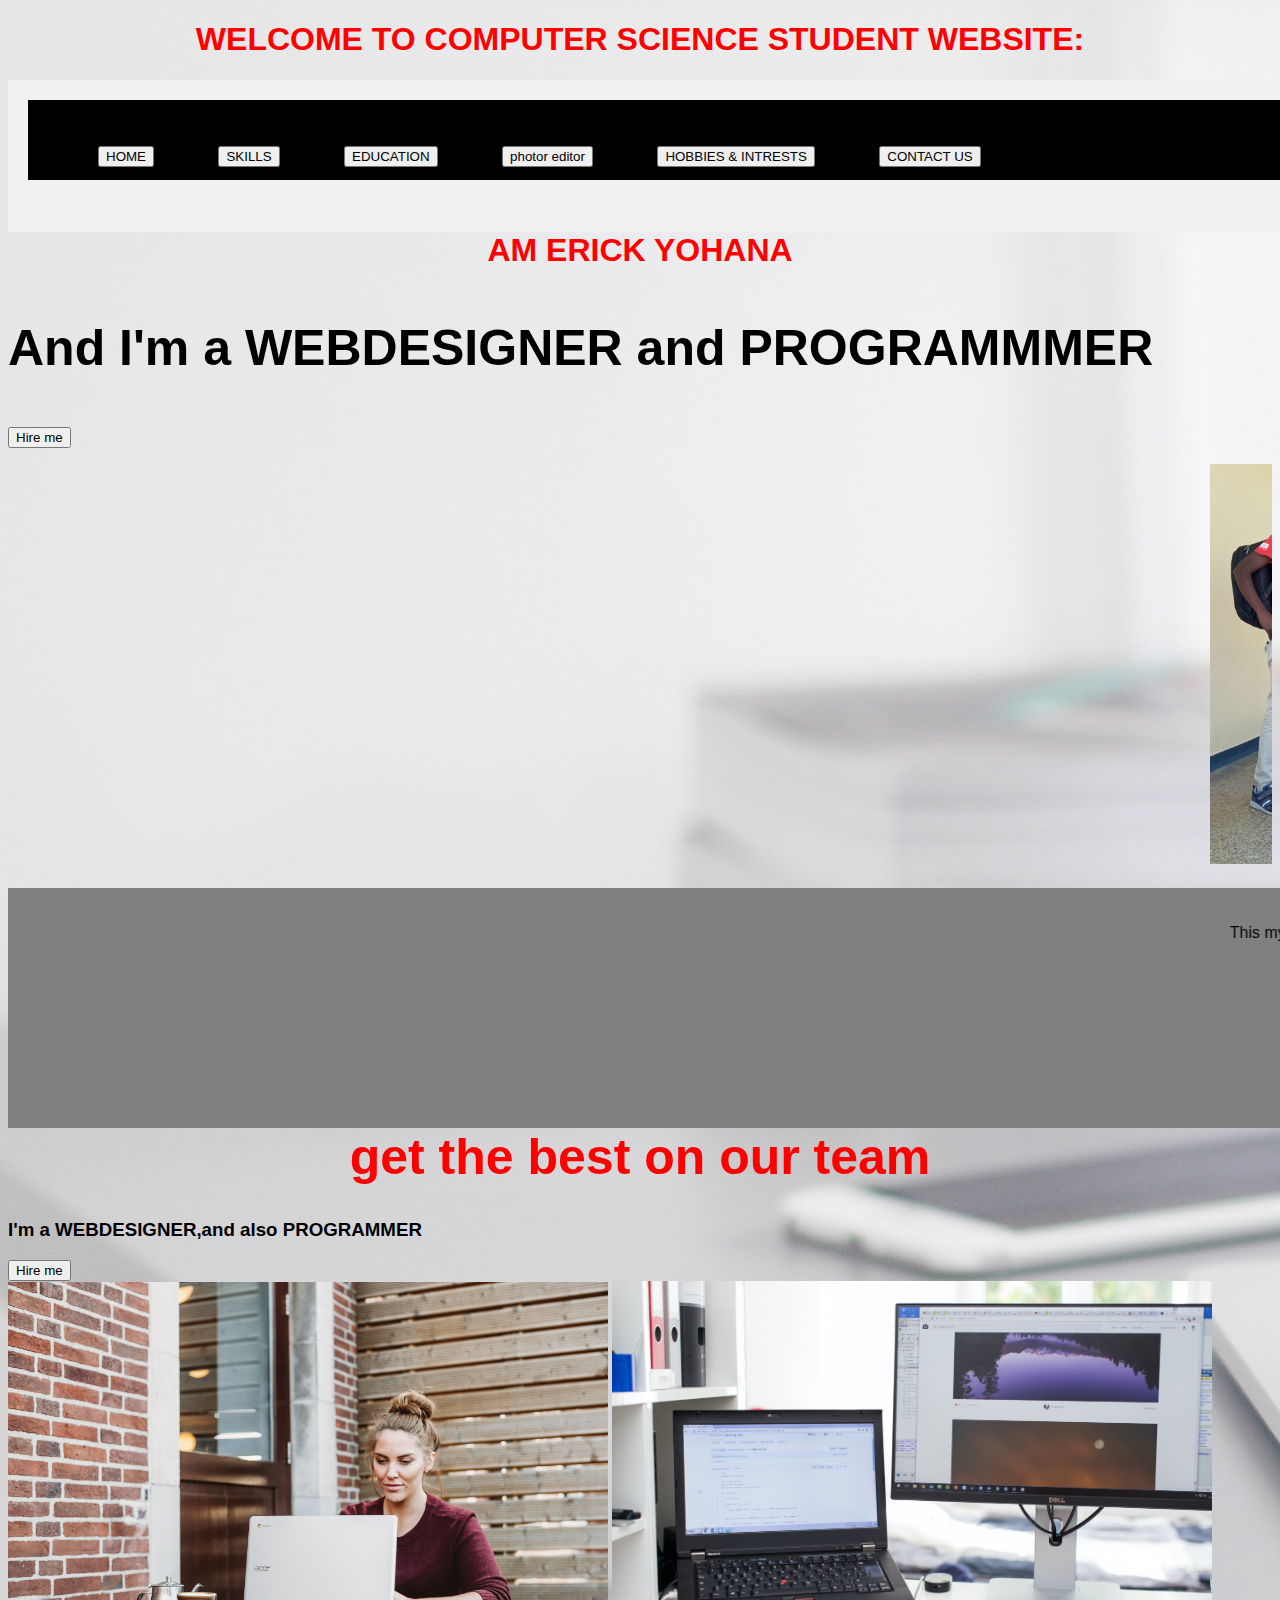
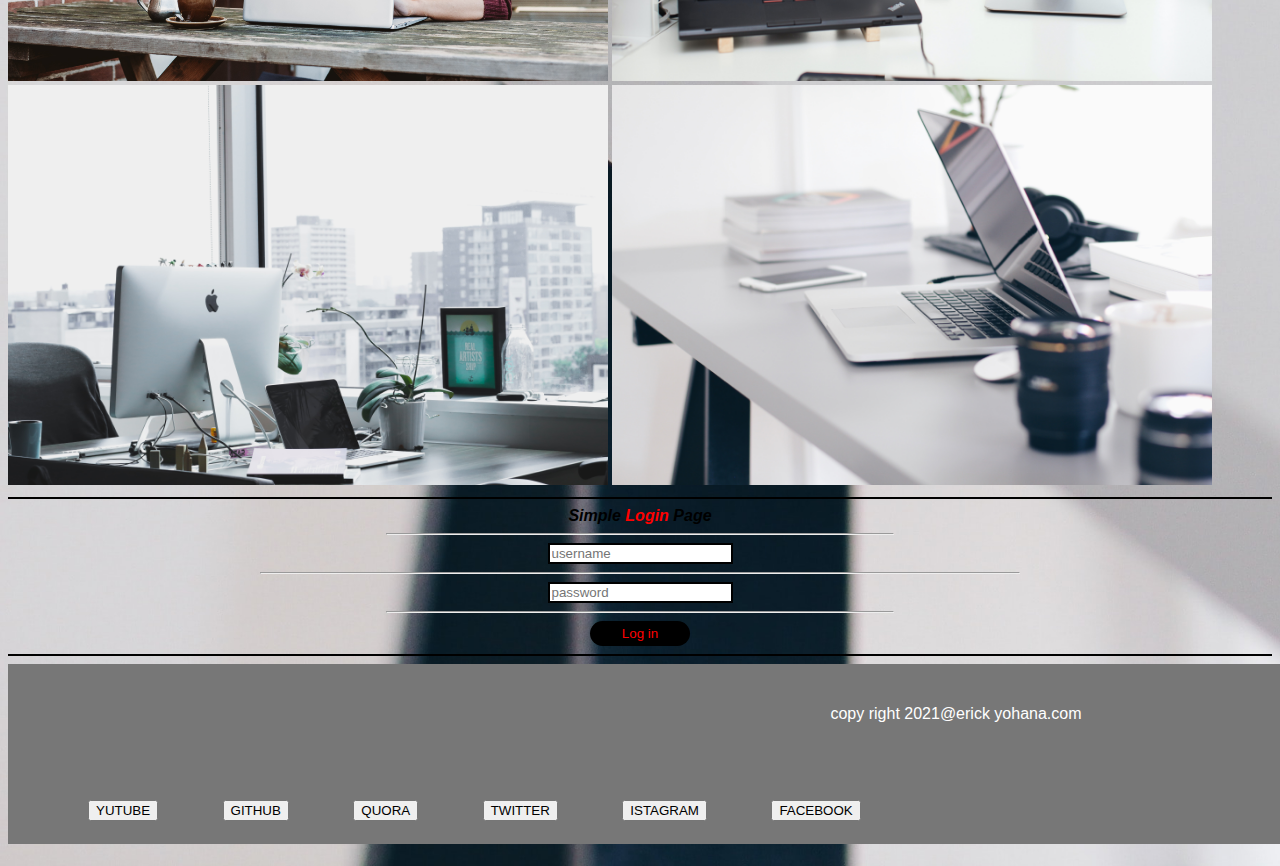
<file: index.html>
<!DOCTYPE html>
<html>
<head>
<link rel="stylesheet" type="text/css" href="h.css">
</head>
<body>
	<meta name="viewport"contet="width=device-width/initial=1">
<p>
	<h1>
		WELCOME TO COMPUTER SCIENCE STUDENT WEBSITE:
	</h1>
	<p>
		<div id="main">
			 <nav>
			 	
		<ul>
		
      <li><a href="h.html"><button>HOME</button></a></li>
      <li><a href="skills.html"><button>SKILLS</button></a></li>
      <li><a href="education.html"><button>EDUCATION</button></a></li>
      <li><a href="editor.html"><button>photor editor</button></a></li>
      <li><a href="#"><button>HOBBIES & INTRESTS</button></a></li>
      <li><a href="#"><button>CONTACT US</button></a></li> 
       
    </ul>
     </nav>
</div>
	</p>
	<p>
	<div class="hero-image">
  <div class="hero-text">
   <h1>AM ERICK YOHANA</h1>
    <h3 style="font-size: 50PX">And I'm a WEBDESIGNER and PROGRAMMMER</h3>
    <button>Hire me</button>
  </div>
</div>
</p>
	<CENTER>	<marquee><img src="19.jpg"width="400"heigth="200"><div class="hero-image">
  	</marquee></CENTER>
	<p>
		<div class="p1">
	<marquee><p>This my computer science student currently studying at THE EAST AFRICAN UNIVERSITY i have both frond end development and back end development skills .this computer science website willl illlusrate my skillls on back end development and frond end development skills.you can find the work i have done using my skills of computer science student portfolio website  as welll as work experience of developing website and my education and some hoopies and my intrest i have.the language i use on frond end development are HTML,javascript,jQUERY and CSS.the language i use with back end are PHP,JAVA and C#.some module i have study to aqure this skills are; advance cliend side web development,server side web development group project in my thirth year of study.to see some example of my computer science skills click here.</p></marquee>
	</div>
	
	
	<div class="hero1-image">
  <div class="hero1-text">
    <h1 style="font-size:50px">get the best on our team</h1>
    <h3> I'm a WEBDESIGNER,and also PROGRAMMER</h3>
    <button>Hire me</button>
  </div> </
</div>
	<img src="2.jpg"heigth="500"width="600">
	<img src="3.jpg"heigth="500"width="600">
	<img src="1.jpg"heigth="500"width="600">


	<img src="4.jpg"heigth="500"width="600">

	</div>
	<html>
<head>
<title>login</title>
<style>
input[type="submit"]
{color:red;
background-color:black;
border:none;
border-radius:25px;
width:100px;
height:25px;}
input[type="text"]
{border:2px solid black;}
input[type="password"]
{border:2px solid black;}
</style>
</head>
<body bgcolor="grey">
<div align="center"><hr color="black"/>
<b><i>Simple <span style="color:red">Login</span> Page</i></b><br/><hr width="40%"/>
<form method="POST">
<input type="text" name="name" placeholder="username" autocomplete="off" required/><br/><hr width="60%"/>
<input type="password" name="pass" placeholder="password" required/><br/><hr width="40%"/>
<input type="submit" name="sub" value="Log in"/><hr color="black"/>
</form>
</div>
</body>
</html>
	<nav>
	<footer>copy right 2021@erick yohana.com<br>follow us on
	<ul>
		
      <li><a href="h.html">  <button>YUTUBE</button></a></li>
      <li><a href="skills.html">  <button>GITHUB</button></a></li>
      <li><a href="education.html">  <button>QUORA</button></a></li>
      <li><a href="ERICKYOHANA.COM">  <button>TWITTER</button></a></li>
      <li><a href="WWW.ERICK.com">  <button>ISTAGRAM</button></a></li>
      <li><a href="WWW.FACEBOOK.COM">  <button>FACEBOOK</button></a></li> 
     
    </ul> 
	 </footer>
	 </nav>
	
 
</div>
</p>
</p>
</body>
</html>
</file>
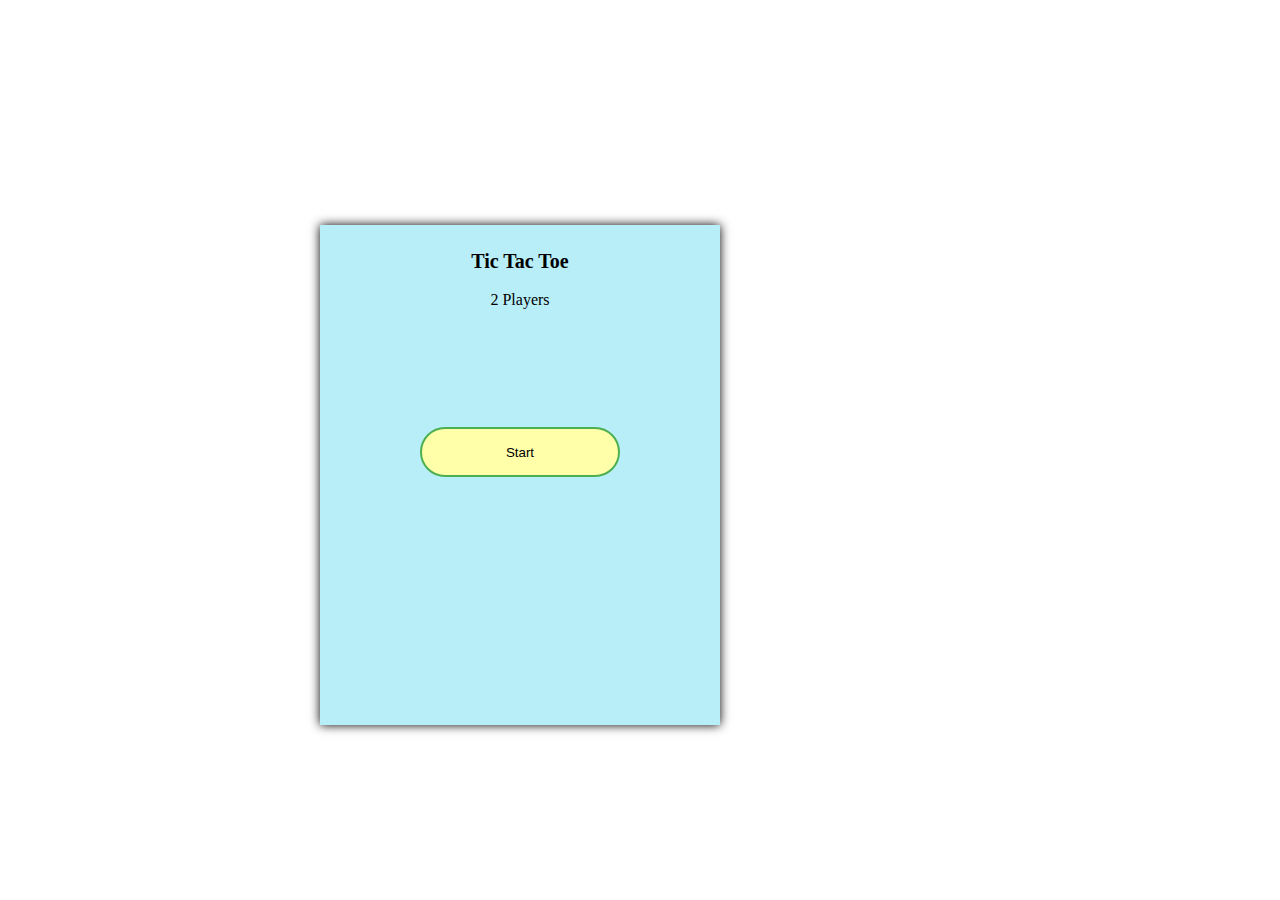
<file: edit.html>
<html>
<head>
<title>Tic Tac Toe</title>
<style>
input[type="button"]
{height:100px;
width:100px;
margin:5px 5px 5px 5px;
background-color:#FFFFAA;
color: black; 
border: 2px solid #4CAF50;
transition-duration: 0.5s;
cursor: pointer;
border-radius:5px;
font-size: 50px;}
input[type="button"]:hover {background-color: #4CAF50;
color: white;
border: 2px solid #000000;}
#play {display:none;
height:500px;
width:400px;
position:absolute;
top:25%;
left:25%;
text-align:center;
box-shadow:0px 0px 10px #000000;
background-color:#B8EEF8;}
#start {position:absolute;
height:500px;
width:400px;
top:25%;
left:25%;
text-align:center;
box-shadow:0px 0px 10px #000000;
background-color:#B8EEF8;}
#go0 {height:50px;
width:200px;
margin:100px 10px 10px 10px;
background-color:#FFFFAA;
color: black; 
border: 2px solid #4CAF50;
transition-duration: 0.5s;
cursor: pointer;
border-radius:25px;}
#go0:hover {background-color: #4CAF50;
color: white;
border: 2px solid #000000;}
#back0 {height:50px;
width:200px;
margin:20px 10px 40px 10px;
background-color:#FFFFAA;
color: black; 
border: 2px solid #4CAF50;
transition-duration: 0.5s;
cursor: pointer;
border-radius:25px;}
#back0:hover {background-color: #4CAF50;
color: white;
border: 2px solid #000000;}
#p1 {margin:25px 10px 0px 10px;
font-size: 20px;}
#p2 {margin:0px 10px 0px 10px;}
</style>
<script>
var turn=0;
function done(x){if(turn==0){document.getElementById(x).disabled=true;
turn=1;
document.getElementById(x).value="X";}
else if(turn==1){document.getElementById(x).disabled=true;
turn=0;
document.getElementById(x).value="O";}}
function go(){document.getElementById("play").style.display = "block";
document.getElementById("start").style.display = "none";}
function back(){document.getElementById("start").style.display = "block";
document.getElementById("play").style.display = "none";}
</script>
</head>
<body>
<div id="start">
<p id="p1"><b>Tic Tac Toe</b></p><br/>
<p id="p2">2 Players</p><br/>
<button onclick="go()" id="go0">Start</button>
</div>
<div id="play">
<button onclick="back()" id="back0">Back</button>
<table align="center">
<tr>
<td><input type="button" value="" onclick="done('b1')" id="b1"/></td>
<td><input type="button" value="" onclick="done('b2')" id="b2"/></td>
<td><input type="button" value="" onclick="done('b3')" id="b3"/></td>
</tr>
<tr>
<td><input type="button" value="" onclick="done('b4')" id="b4"/></td>
<td><input type="button" value="" onclick="done('b5')" id="b5"/></td>
<td><input type="button" value="" onclick="done('b6')" id="b6"/></td>
</tr>
<tr>
<td><input type="button" value="" onclick="done('b7')" id="b7"/></td>
<td><input type="button" value="" onclick="done('b8')" id="b8"/></td>
<td><input type="button" value="" onclick="done('b9')" id="b9"/></td>
</tr>
</table>
</div>
</body>
</html>
</file>
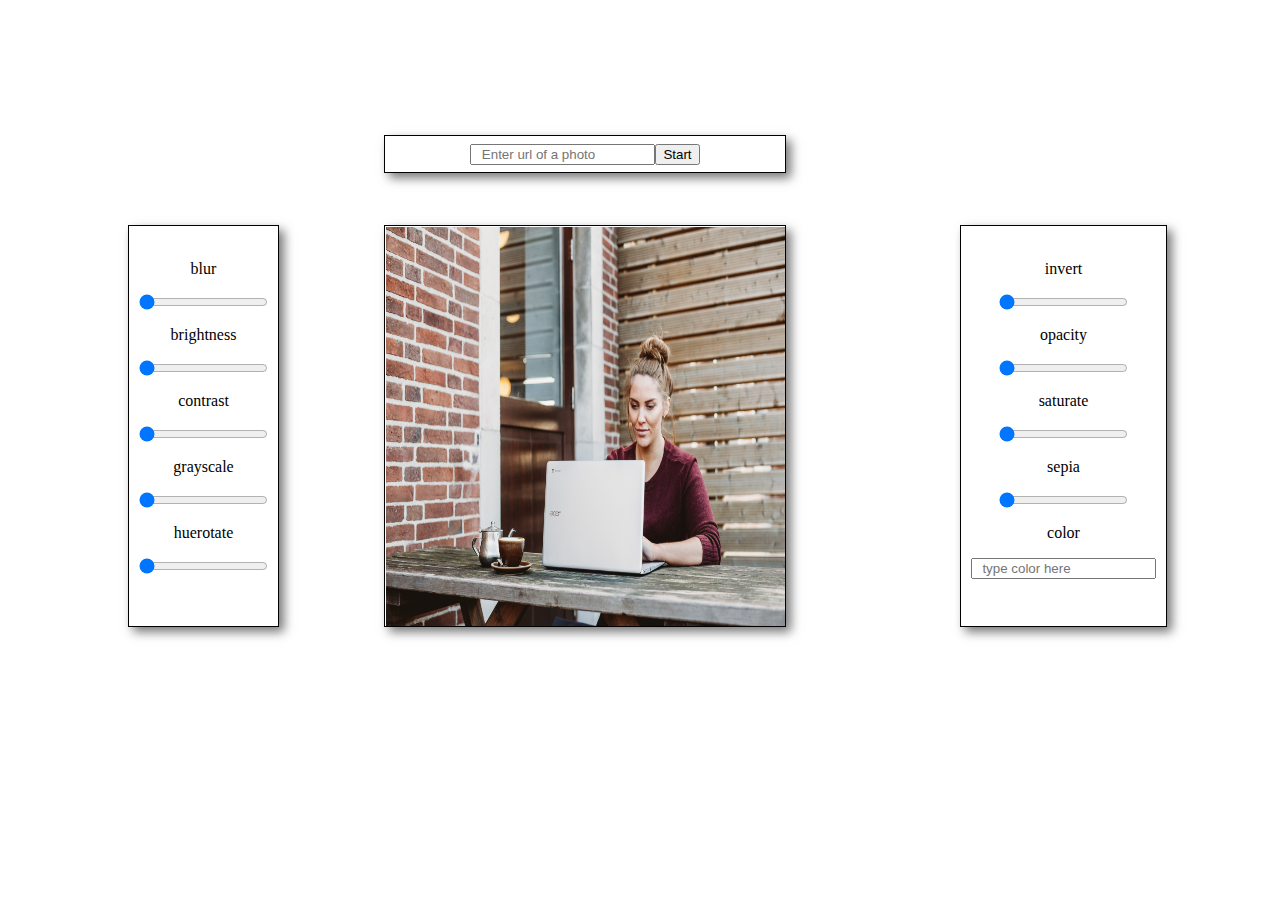
<file: editor.html>
<html>
<head>
<title>Photo Editor</title>
<style>
#d1{
position:absolute;
top:15%;
left:30%;
text-align:center;
display: flex;
justify-content: center;
align-items: center;
border:1px solid #000000;
box-shadow:5px 5px 10px #777777;
width:400;}
#d2{
position:absolute;
top:25%;
left:30%;
width:400;
height:400;
text-align:center;
display: flex;
justify-content: center;
align-items: center;
border:1px solid #000000;
box-shadow:5px 5px 10px #777777;}
#d3{
position:absolute;
top:25%;
left:10%;
text-align:center;
border:1px solid #000000;
box-shadow:5px 5px 10px #777777;
height:400;}
#r1{
margin: 0px 10px 0px 10px;}
#r2{
margin: 0px 10px 0px 10px;}
#r3{
margin: 0px 10px 0px 10px;}
#r4{
margin: 0px 10px 0px 10px;}
#r5{
margin: 0px 10px 0px 10px;}
#r6{
margin: 0px 10px 0px 10px;}
#r7{
margin: 0px 10px 0px 10px;}
#r8{
margin: 0px 10px 0px 10px;}
#r9{
margin: 0px 10px 0px 10px;}
#r10{
margin: 0px 10px 0px 10px;}
#d4{
position:absolute;
top:25%;
left:75%;
text-align:center;
border:1px solid #000000;
box-shadow:5px 5px 10px #777777;
height:400;}
</style>
<script>
function change(){document.getElementById("i1").src=document.getElementById("t1").value;}
function r1(x){document.getElementById("i1").style.filter="blur("+(x/20)+"px)";}
function r2(x){document.getElementById("i1").style.filter="brightness("+(x)+"%)";}
function r3(x){document.getElementById("i1").style.filter="contrast("+(x*1.8)+"%)";}
function r4(x){document.getElementById("i1").style.filter="grayscale("+(x)+"%)";}
function r5(x){document.getElementById("i1").style.filter="hue-rotate("+(x*3.6)+"deg)";}
function r6(x){document.getElementById("i1").style.filter="invert("+(x)+"%)";}
function r7(x){document.getElementById("i1").style.filter="opacity("+(x)+"%)";}
function r8(x){document.getElementById("i1").style.filter="saturate("+(x/10)+")";}
function r9(x){document.getElementById("i1").style.filter="sepia("+(x)+"%)";}
function r10(x){document.getElementById("d2").style.backgroundColor=x;}
</script>
</head>
<body>
<div id="d1">
<input type="text" placeholder="  Enter url of a photo" id="t1"/><br/><br/>
<button onclick="change()">Start</button>
</div>
<div id="d2">
<img src="2.jpg" alt="Your Image" width="399px" height="399px" id="i1">
</div>
<div id="d3">
<br/>
<p>blur</p>
<input type="range" id="r1" value="0" min="0" max="100" step="10" oninput="r1(this.value)" onchange="r1(this.value)"/><br/>
<p>brightness</p>
<input type="range" id="r2" value="0" min="0" max="100" step="10" oninput="r2(this.value)" onchange="r2(this.value)"/><br/>
<p>contrast</p>
<input type="range" id="r3" value="0" min="0" max="100" step="10" oninput="r3(this.value)" onchange="r3(this.value)"/><br/>
<p>grayscale</p>
<input type="range" id="r4" value="0" min="0" max="100" step="10" oninput="r4(this.value)" onchange="r4(this.value)"/><br/>
<p>huerotate</p>
<input type="range" id="r5" value="0" min="0" max="100" step="10" oninput="r5(this.value)" onchange="r5(this.value)"/><br/>
</div>
<div id="d4">
<br/>
<p>invert</p>
<input type="range" id="r6" value="0" min="0" max="100" step="10" oninput="r6(this.value)" onchange="r6(this.value)"/><br/>
<p>opacity</p>
<input type="range" id="r7" value="0" min="0" max="100" step="10" oninput="r7(this.value)" onchange="r7(this.value)"/><br/>
<p>saturate</p>
<input type="range" id="r8" value="0" min="0" max="100" step="10" oninput="r8(this.value)" onchange="r8(this.value)"/><br/>
<p>sepia</p>
<input type="range" id="r9" value="0" min="0" max="100" step="10" oninput="r9(this.value)" onchange="r9(this.value)"/><br/>
<p>color</p>
<input type="text" id="r10" onchange="r10(this.value)" placeholder="  type color here"/><br/>
</div>
</body>
</html>
</file>
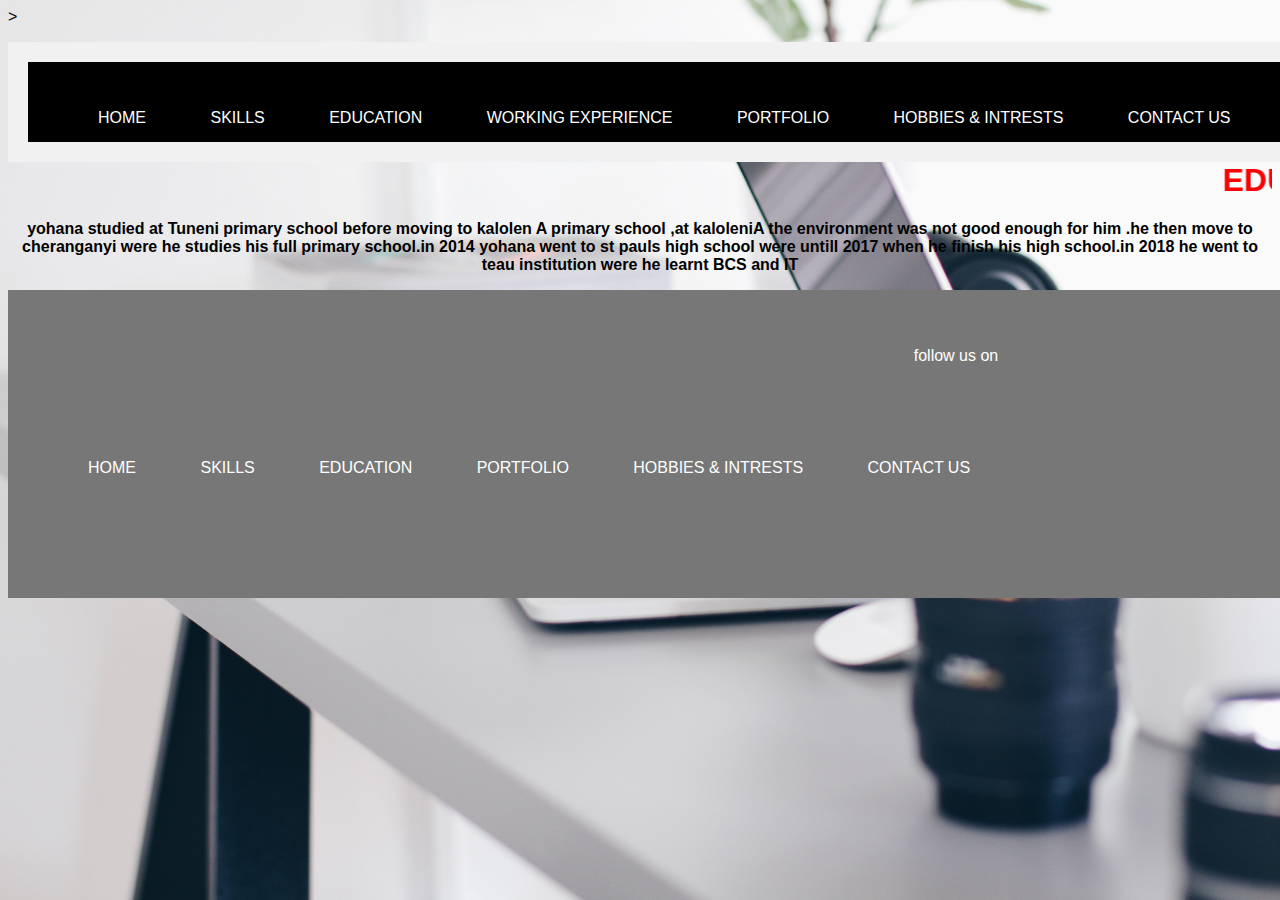
<file: education.html>
<DOCTYPE!html>
<!DOCTYPE html>
<html>
<head>
	<title>education</title>
	<link rel="stylesheet" type="text/css" href="h.css">
</head>
<body <img src="19.jpg"width="400"heigth="200">>
	<p>
		<div id="main">
			 <nav>
			 	
		<ul>
		
      <li><a href="h.html">HOME</a></li>
      <li><a href="skills.html">SKILLS</a></li>
      <li><a href="education.html">EDUCATION</a></li>
      <li><a href="#">WORKING EXPERIENCE</a></li>
      <li><a href="#">PORTFOLIO</a></li>
      <li><a href="#">HOBBIES & INTRESTS</a></li>
      <li><a href="form.html">CONTACT US</a></li> 
    </ul>
     </nav>
</div></p>
<h1><marquee>EDUCATION </marquee></h1>
<P><b><center>
	yohana studied at Tuneni primary school before moving to kalolen A primary school ,at kaloleniA the environment was not good enough for him .he then move to cheranganyi were he studies his full primary school.in 2014 yohana went to st pauls high school were untill 2017 when he finish his high school.in 2018  he went to teau institution were he learnt BCS and IT
<br>
</center>
	
  

</b>
</P>
<nav>
<footer>
	<p>
	follow us on
</p>
		<ul>
		
      <li><a href="h.html">HOME</a></li>
      <li><a href="skills.html">SKILLS</a></li>
      <li><a href="education.html">EDUCATION</a></li>
      <li><a href="#">PORTFOLIO</a></li>
      <li><a href="#">HOBBIES & INTRESTS</a></li>
      <li><a href="#">CONTACT US</a></li> 
    </ul> 
    <p>copy right 2021@erick yohana.com<br>copy right 2021@erick yohana.com<br></p>

	 </footer>
 </nav>
</body>
</html>
</file>
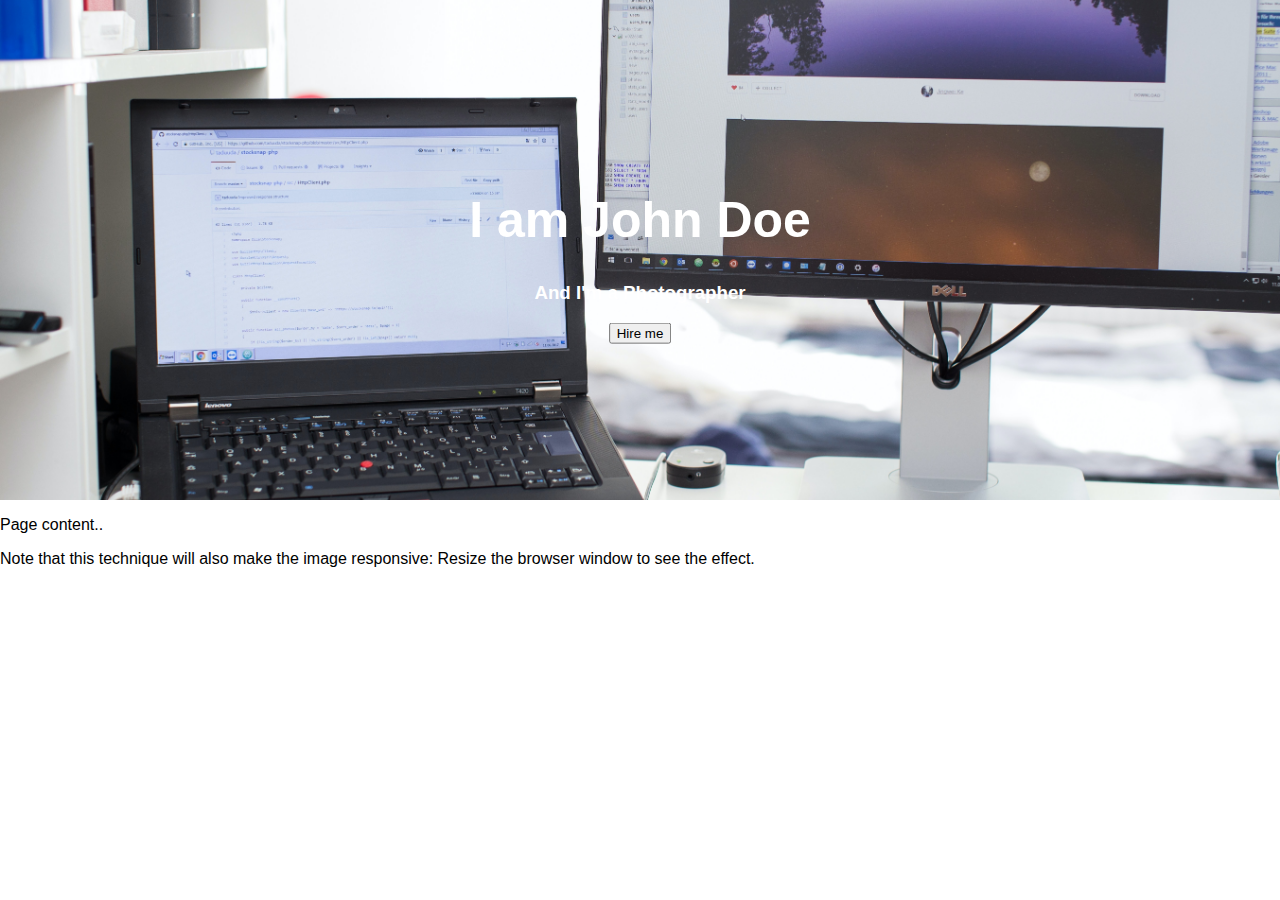
<file: ex2.html>
<!DOCTYPE html>
<html>
<head>
<meta name="viewport" content="width=device-width, initial-scale=1">
<style>
body {
  margin: 0;
  font-family: Arial, Helvetica, sans-serif;
}

.hero-image {
  background: url(3.jpg) no-repeat center; 
  background-size: cover;
  height: 500px;
  position: relative;
}

.hero-text {
  text-align: center;
  position: absolute;
  top: 50%;
  left: 50%;
  transform: translate(-50%, -50%);
  color: white;
}
</style>
</head>
<body>

<div class="hero-image">
  <div class="hero-text">
    <h1 style="font-size:50px">I am John Doe</h1>
    <h3>And I'm a Photographer</h3>
    <button>Hire me</button>
  </div>
</div>

<p>Page content..</p>
<p>Note that this technique will also make the image responsive: Resize the browser window to see the effect.</p>

</body>
</html>
</file>
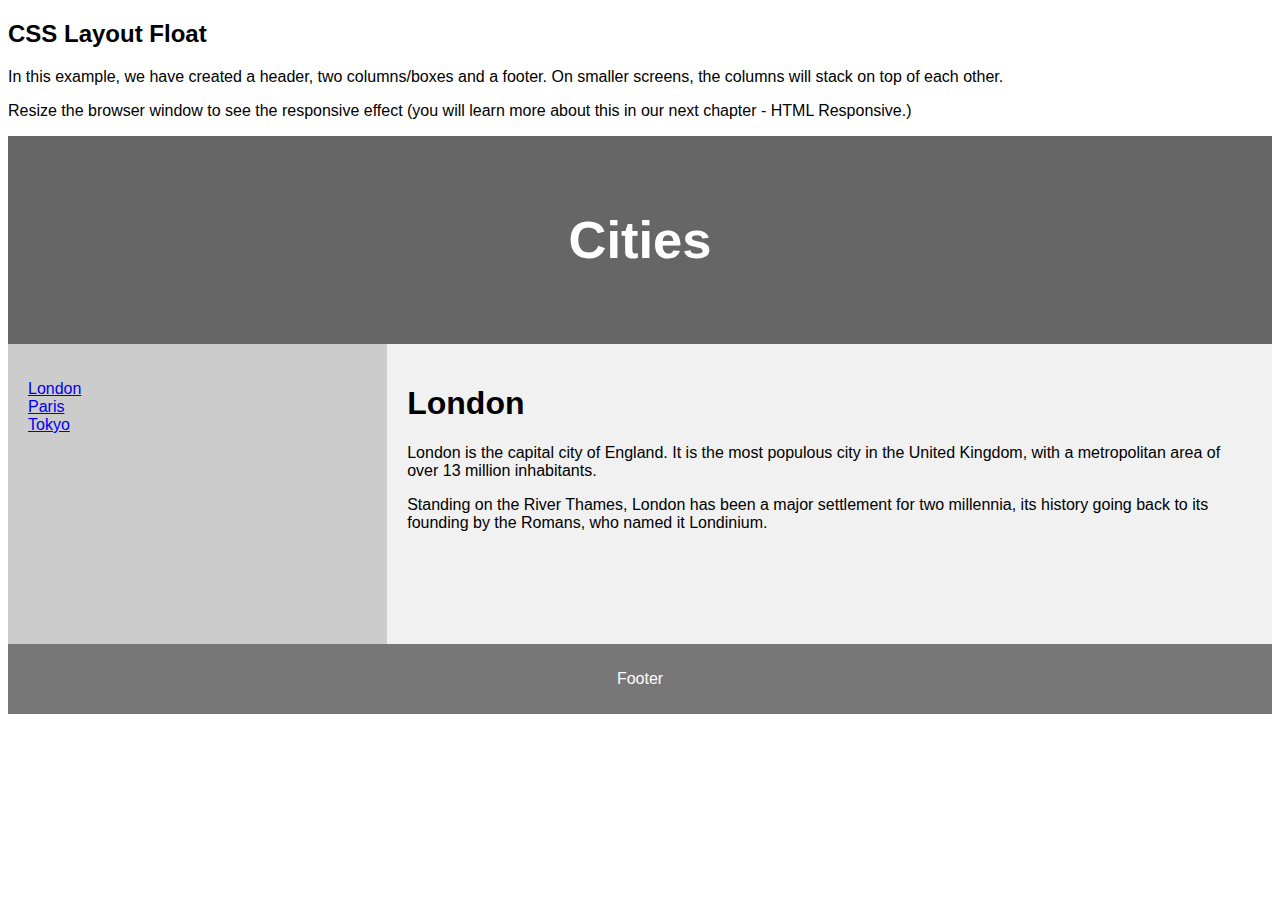
<file: exampl.html>
<!DOCTYPE html>
<html lang="en">
<head>
<title>CSS Template</title>
<meta charset="utf-8">
<meta name="viewport" content="width=device-width, initial-scale=1">
<style>
* {
  box-sizing: border-box;
}

body {
  font-family: Arial, Helvetica, sans-serif;
}

/* Style the header */
header {
  background-color: #666;
  padding: 30px;
  text-align: center;
  font-size: 35px;
  color: white;
}

/* Create two columns/boxes that floats next to each other */
nav {
  float: left;
  width: 30%;
  height: 300px; /* only for demonstration, should be removed */
  background: #ccc;
  padding: 20px;
}

/* Style the list inside the menu */
nav ul {
  list-style-type: none;
  padding: 0;
}

article {
  float: left;
  padding: 20px;
  width: 70%;
  background-color: #f1f1f1;
  height: 300px; /* only for demonstration, should be removed */
}

/* Clear floats after the columns */
section::after {
  content: "";
  display: table;
  clear: both;
}

/* Style the footer */
footer {
  background-color: #777;
  padding: 10px;
  text-align: center;
  color: white;
}

/* Responsive layout - makes the two columns/boxes stack on top of each other instead of next to each other, on small screens */
@media (max-width: 600px) {
  nav, article {
    width: 100%;
    height: auto;
  }
}
</style>
</head>
<body>

<h2>CSS Layout Float</h2>
<p>In this example, we have created a header, two columns/boxes and a footer. On smaller screens, the columns will stack on top of each other.</p>
<p>Resize the browser window to see the responsive effect (you will learn more about this in our next chapter - HTML Responsive.)</p>

<header>
  <h2>Cities</h2>
</header>

<section>
  <nav>
    <ul>
      <li><a href="#">London</a></li>
      <li><a href="#">Paris</a></li>
      <li><a href="#">Tokyo</a></li>
    </ul>
  </nav>
  
  <article>
    <h1>London</h1>
    <p>London is the capital city of England. It is the most populous city in the  United Kingdom, with a metropolitan area of over 13 million inhabitants.</p>
    <p>Standing on the River Thames, London has been a major settlement for two millennia, its history going back to its founding by the Romans, who named it Londinium.</p>
  </article>
</section>

<footer>
  <p>Footer</p>
</footer>

</body>
</html>
</file>
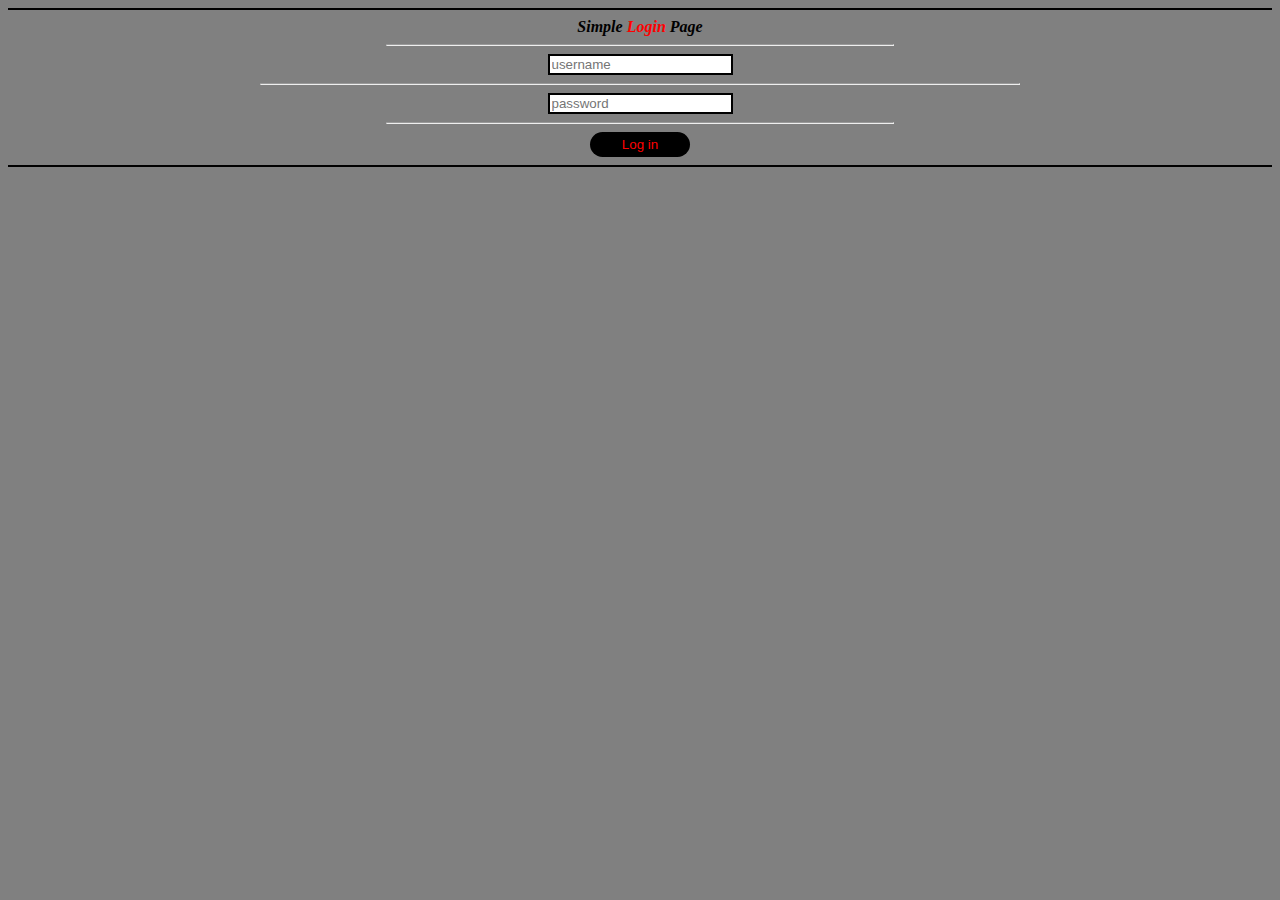
<file: fom.html>
<html>
<head>
<title>login</title>
<style>
input[type="submit"]
{color:red;
background-color:black;
border:none;
border-radius:25px;
width:100px;
height:25px;}
input[type="text"]
{border:2px solid black;}
input[type="password"]
{border:2px solid black;}
</style>
</head>
<body bgcolor="grey">
<div align="center"><hr color="black"/>
<b><i>Simple <span style="color:red">Login</span> Page</i></b><br/><hr width="40%"/>
<form method="POST">
<input type="text" name="name" placeholder="username" autocomplete="off" required/><br/><hr width="60%"/>
<input type="password" name="pass" placeholder="password" required/><br/><hr width="40%"/>
<input type="submit" name="sub" value="Log in"/><hr color="black"/>
</form>
</div>
</body>
</html>
</file>
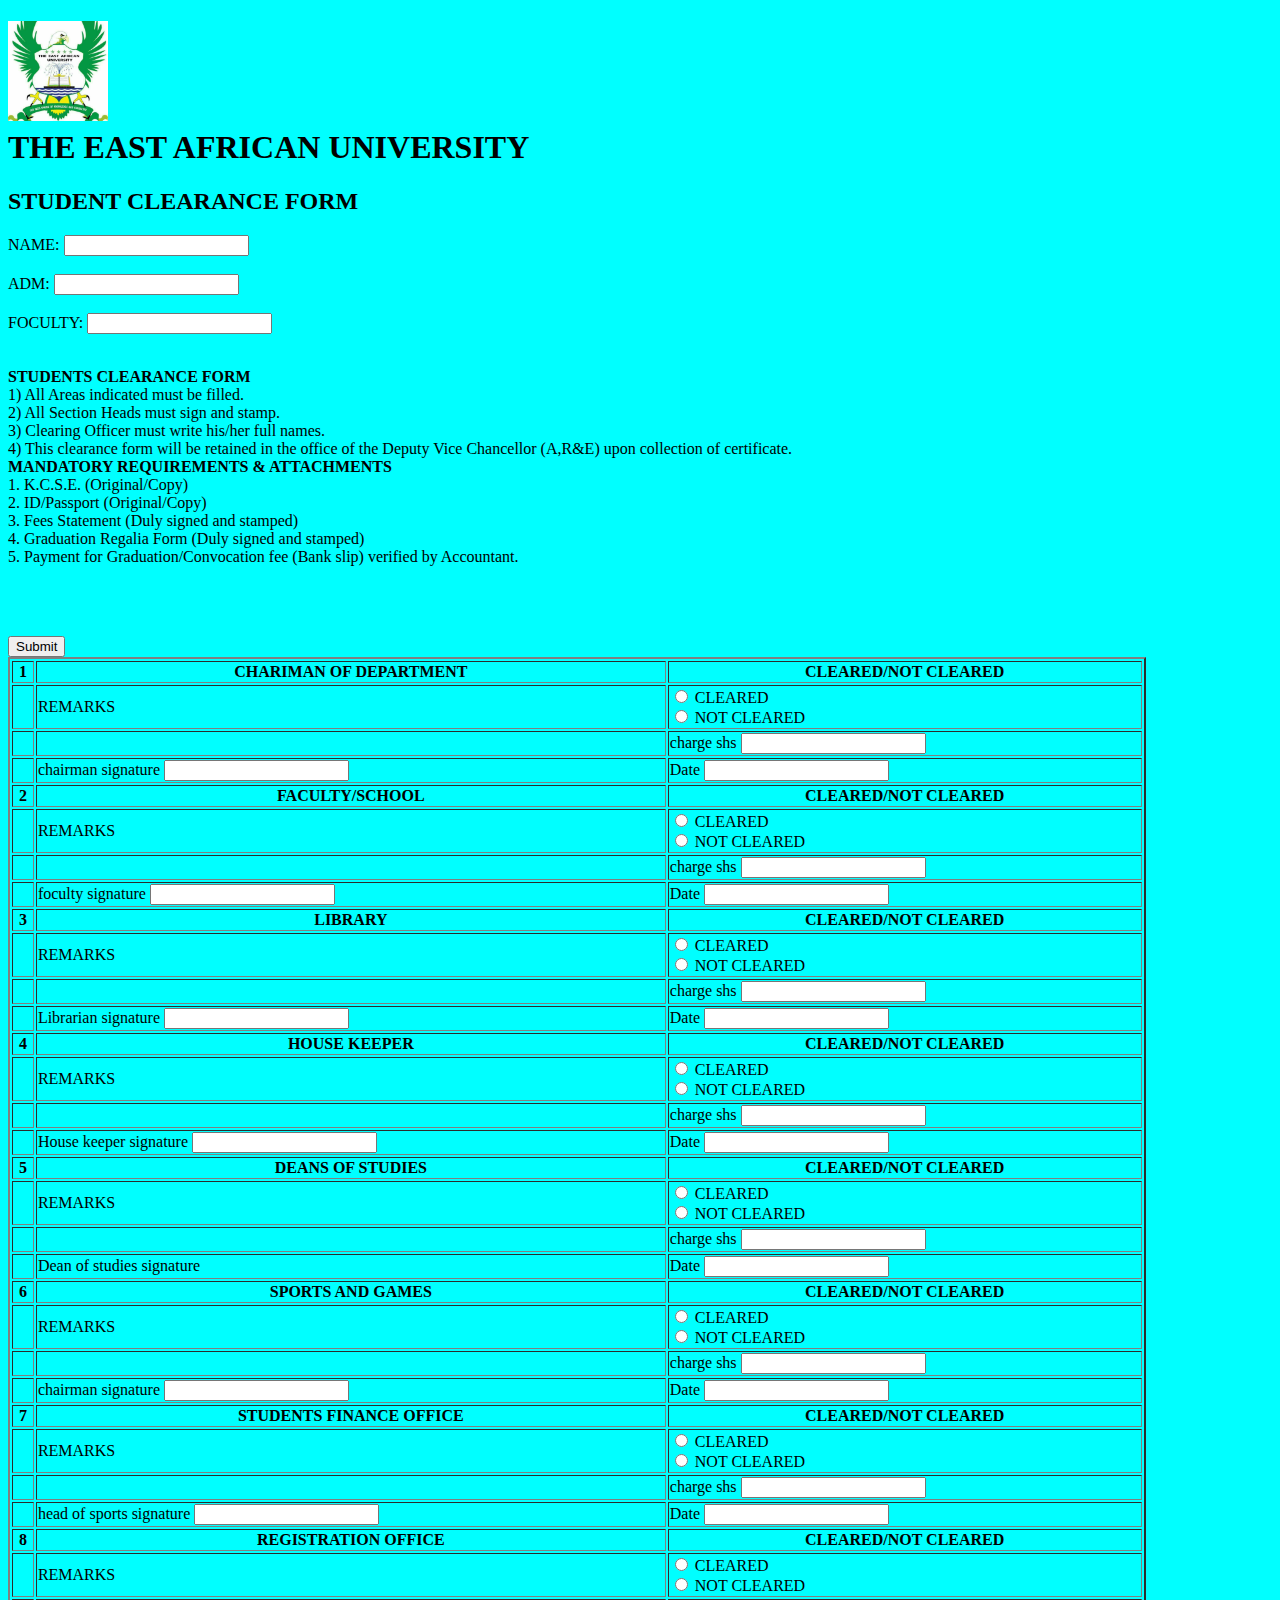
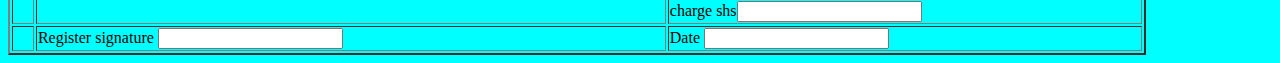
<file: form.html>
<!DOCTYPE html>
<html lang='en' dir='ltr'>
<head>
	<title>student clearing form</title>
</head>
<body bgcolor="cyan">


	<h1 style="text-decoration-color: green"><img src="teau.jpg"heigth="80"width="100"><br>THE EAST AFRICAN UNIVERSITY</h1>
	<h2>STUDENT CLEARANCE FORM</h2>
	<form action="/action_page.php" id="form1">
  <label for="name"> NAME:</label>
  <input type="text" id="name" name="name"><br><br>
  <label for="adm">ADM:</label>
<input type="text" id="adm" name="adm" form="form1"><br><br>
<label for="name"> FOCULTY:</label>
<input type="text" id="name" name="name">
<br>
<br>
<p>
	<b>STUDENTS CLEARANCE FORM<br></b>
1) All Areas indicated must be filled.<br>
2) All Section Heads must sign and stamp.<br>
3) Clearing Officer must write his/her full names.<br>
4) This clearance form will be retained in the office of the Deputy Vice Chancellor (A,R&E) upon 
collection of certificate.<br>
<b>MANDATORY REQUIREMENTS & ATTACHMENTS<br></b>
1. K.C.S.E. (Original/Copy)<br>
2. ID/Passport (Original/Copy)<br>
3. Fees Statement (Duly signed and stamped)<br>
4. Graduation Regalia Form (Duly signed and stamped)<br>
5. Payment for Graduation/Convocation fee (Bank slip) verified by Accountant.<br>
</p>
<br>
  <br><br>
  <input type="submit" value="Submit">
</form>


	<table border="2px"style="width:90%">
  <tr>
    <th>1</th>
    <th>CHARIMAN OF DEPARTMENT</th> 
    <th>CLEARED/NOT CLEARED</th>
  </tr>
  <tr>
    <td></td>
    <td>REMARKS </td>
    <td><input type="radio" id="male" name="gender" value="male">
  <label for="male">CLEARED</label><br>
  <input type="radio" id="female" name="gender" value="female">
  <label for="female">NOT CLEARED</label><br></td>
  </tr>
 
  <tr>
    <td></td>
    <td></td>
    <td>charge shs  <input type="text" id="fname" name="fname"><br></td>
  </tr>
   <tr>
    <td></td>
    <td>chairman signature  <input type="text" id="fname" name="fname"><br></td>
    <td>Date  <input type="text" id="fname" name="fname"><br></td>
  </tr>
   <tr>
    <th>2</th>
    <th>FACULTY/SCHOOL</th> 
    <th>CLEARED/NOT CLEARED</th>
  </tr>
  <tr>
    <td></td>
    <td>REMARKS </td>
    <td><input type="radio" id="male" name="gender" value="male">
  <label for="male">CLEARED</label><br>
  <input type="radio" id="female" name="gender" value="female">
  <label for="female">NOT CLEARED</label><br></td>
  </tr>
 
  <tr>
    <td></td>
    <td></td>
    <td>charge shs  <input type="text" id="fname" name="fname"><br></td>
  </tr>
   <tr>
    <td></td>
    <td>foculty signature  <input type="text" id="fname" name="fname"><br></td>
    <td>Date  <input type="text" id="fname" name="fname"><br></td>
  </tr> <tr>
    <th>3</th>
    <th>LIBRARY</th> 
    <th>CLEARED/NOT CLEARED</th>
  </tr>
  <tr>
    <td></td>
    <td>REMARKS </td>
    <td><input type="radio" id="male" name="gender" value="male">
  <label for="male">CLEARED</label><br>
  <input type="radio" id="female" name="gender" value="female">
  <label for="female">NOT CLEARED</label><br></td>
  </tr>
 
  <tr>
    <td></td>
    <td></td>
    <td>charge shs  <input type="text" id="fname" name="fname"><br></td>
  </tr>
   <tr>
    <td></td>
    <td>Librarian signature <input type="text" id="fname" name="fname"><br></td>
    <td>Date  <input type="text" id="fname" name="fname"><br></td>
  </tr> <tr>
    <th>4</th>
    <th>HOUSE KEEPER</th> 
    <th>CLEARED/NOT CLEARED</th>
  </tr>
  <tr>
    <td></td>
    <td>REMARKS </td>
    <td><input type="radio" id="male" name="gender" value="male">
  <label for="male">CLEARED</label><br>
  <input type="radio" id="female" name="gender" value="female">
  <label for="female">NOT CLEARED</label><br></td>
  </tr>
 
  <tr>
    <td></td>
    <td></td>
    <td>charge shs <input type="text" id="fname" name="fname"></td>
  </tr>
   <tr>
    <td></td>
    <td>House keeper signature  <input type="text" id="fname" name="fname"><br></td>
    <td>Date  <input type="text" id="fname" name="fname"><br></td>
  </tr> <tr>
    <th>5</th>
    <th>DEANS OF STUDIES</th> 
    <th>CLEARED/NOT CLEARED</th>
  </tr>
  <tr>
    <td></td>
    <td>REMARKS </td>
    <td><input type="radio" id="male" name="gender" value="male">
  <label for="male">CLEARED</label><br>
  <input type="radio" id="female" name="gender" value="female">
  <label for="female">NOT CLEARED</label><br></td>
  </tr>
 
  <tr>
    <td></td>
    <td></td>
    <td>charge shs <input type="text" id="fname" name="fname"><br></td>
  </tr>
   <tr>
    <td></td>
    <td>Dean of studies signature</td>
    <td>Date  <input type="text" id="fname" name="fname"><br></td>
  </tr>
   <tr>
    <th>6</th>
    <th>SPORTS AND GAMES</th> 
    <th>CLEARED/NOT CLEARED</th>
  </tr>
  <tr>
    <td></td>
    <td>REMARKS </td>
    <td><input type="radio" id="male" name="gender" value="male">
  <label for="male">CLEARED</label><br>
  <input type="radio" id="female" name="gender" value="female">
  <label for="female">NOT CLEARED</label><br></td>
  </tr>
 
  <tr>
    <td></td>
    <td></td>
    <td>charge shs <input type="text" id="fname" name="fname"></td>
  </tr>
   <tr>
    <td></td>
    <td>chairman signature <input type="text" id="fname" name="fname"></td>
    <td>Date <input type="text" id="fname" name="fname"></td>
  </tr>
   <tr>
    <th>7</th>
    <th>STUDENTS FINANCE OFFICE</th> 
    <th>CLEARED/NOT CLEARED</th>
  </tr>
  <tr>
    <td></td>
    <td>REMARKS</td>
    <td><input type="radio" id="male" name="gender" value="male">
  <label for="male">CLEARED</label><br>
  <input type="radio" id="female" name="gender" value="female">
  <label for="female">NOT CLEARED</label><br></td>
  </tr>
 
  <tr>
    <td></td>
    <td></td>
    <td>charge shs <input type="text" id="fname" name="fname"></td>
  </tr>
   <tr>
    <td></td>
    <td>head of sports signature <input type="text" id="fname" name="fname"></td>
    <td>Date <input type="text" id="fname" name="fname"></td>
  </tr>
   <tr>
    <th>8</th>
    <th>REGISTRATION OFFICE</th> 
    <th>CLEARED/NOT CLEARED</th>
    
  </tr>
  <tr>
    <td></td>
    <td>REMARKS</td>
    <td><input type="radio" id="male" name="gender" value="male">
  <label for="male">CLEARED</label><br>
  <input type="radio" id="female" name="gender" value="female">
  <label for="female">NOT CLEARED</label><br>
  </td>
  </tr>
 
  <tr>
    <td></td>
    <td></td>
    <td>charge shs<input type="text" id="fname" name="fname"></td>
  </tr>
   <tr>
    <td></td>
    <td>Register signature <input type="text" id="fname" name="fname"></td>
    <td>Date <input type="text" id="fname" name="fname"></td>
  </tr>
</table>

</body>
</file>
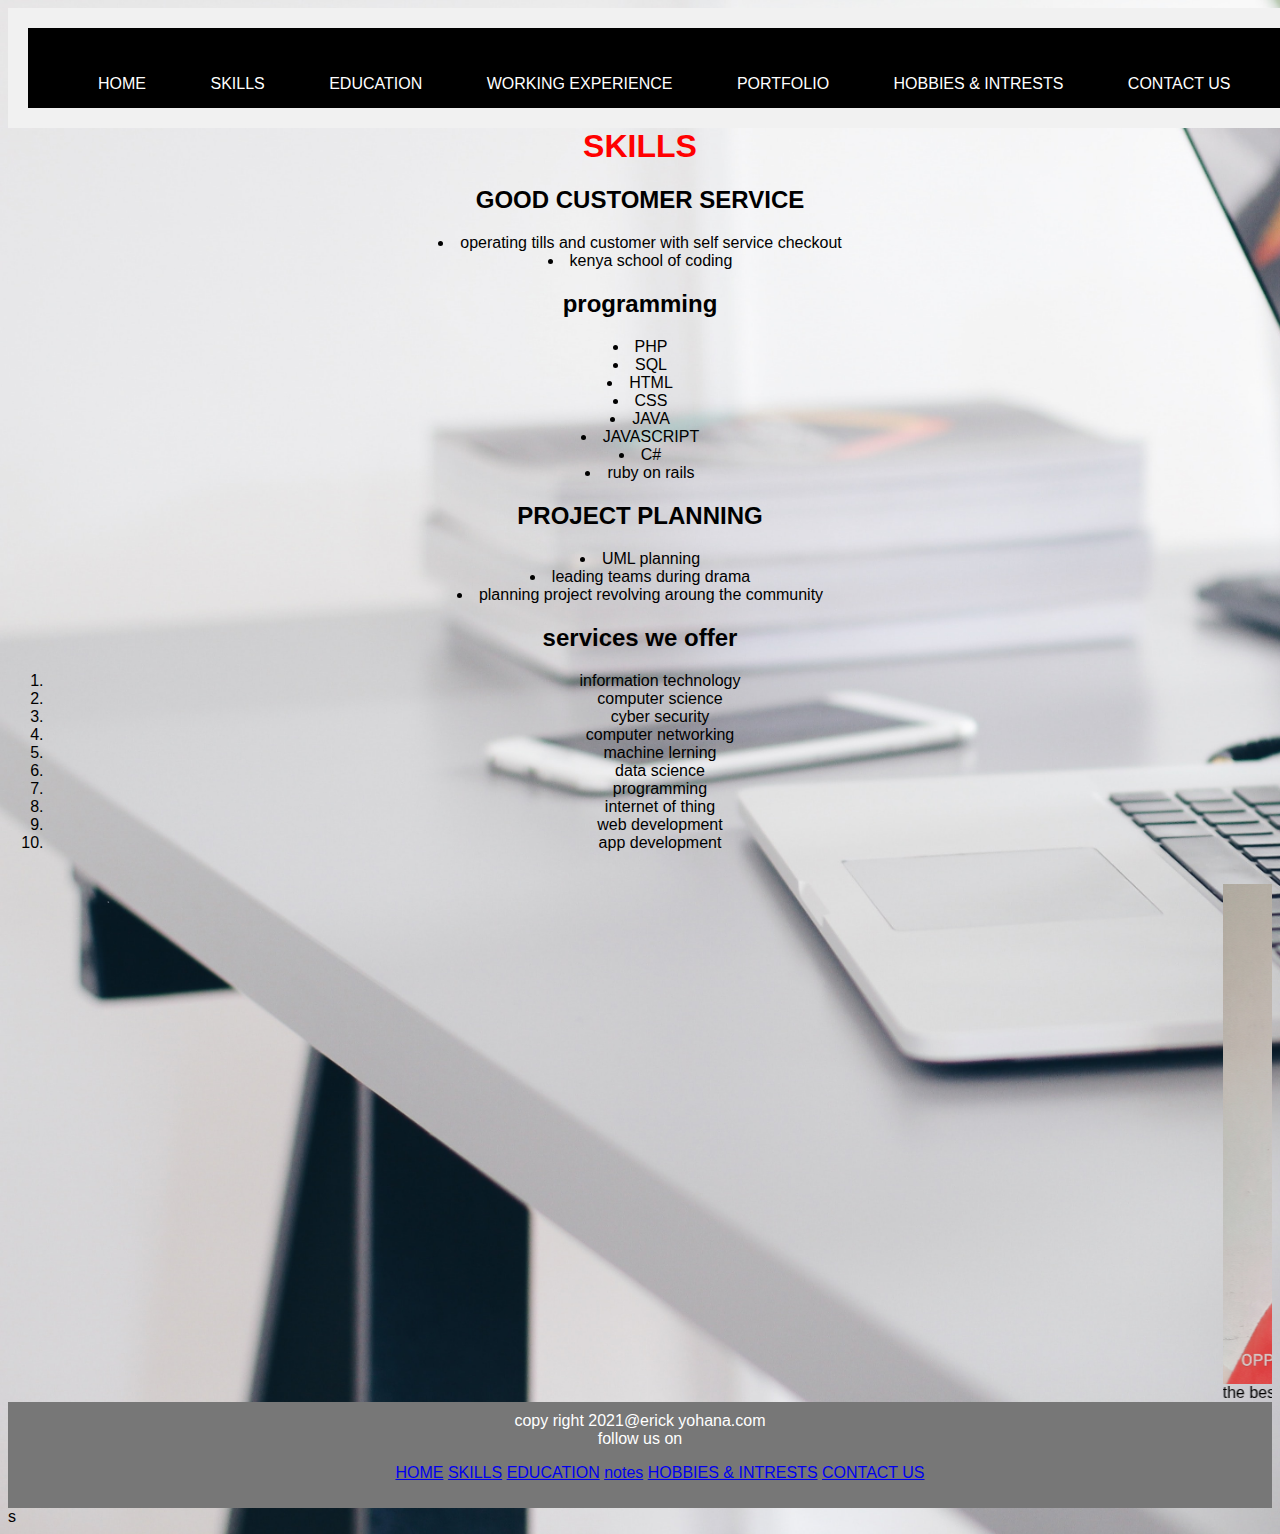
<file: SK.HTML>
<DOCTYPE!html>
<!DOCTYPE html>
<html>
<head>
	<title>skills</title>
	<link rel="stylesheet" type="text/css" href="h.css">
</head>
<body>
	<p>
		<div id="main">
			 <nav>
			 	
		<ul>
		
      <li><a href="h.html">HOME</a></li>
      <li><a href="skills.html">SKILLS</a></li>
      <li><a href="education.html">EDUCATION</a></li>
      <li><a href="#">WORKING EXPERIENCE</a></li>
      <li><a href="#">PORTFOLIO</a></li>
      <li><a href="#">HOBBIES & INTRESTS</a></li>
      <li><a href="#">CONTACT US</a></li> 
    </ul>
     </nav>
</div>
	</p>
	<center>
<h1>SKILLS</h1>
<P>
	<H2>
		GOOD CUSTOMER SERVICE
	</H2>
	<TABLE>
		<li>operating tills and customer with self service checkout</li>
		<li>kenya school of coding</li>
	</TABLE>
	<h2>
		programming
	</h2>
	<table>
		<li>PHP</li>
		<li>SQL</li>
		<li>HTML</li>
		<li>CSS</li>
		<li>JAVA</li>
		<li>JAVASCRIPT</li>
		<li>C#</li>
		<li>ruby on rails</li>
	</table>
	<H2>
		PROJECT PLANNING
	</H2>
	<TABLE>
		<li>UML planning</li>
		<li>leading teams during drama</li>
		<li>planning project revolving aroung the community</li>
	</TABLE>
	<h2>
		services we offer
	</h2>
	<table>
		<ol>
		<li>information technology</li>
		<li>computer science</li>
			<li>cyber security</li>
				<li>computer networking</li>
					<li>machine lerning</li>
						<li>data science</li>
							<li>programming</li>
								<li>internet of thing</li>
									<li>web development</li>
										<li>app development</li>
									</ul>
	</table>
</P>

</center>
	<marquee>
	<img src="6.jpg"heigth="500"width="500"><img src="13.jpg"heigth="500"width="500"><img src="14.jpg"heigth="500"width="500"><img src="14.jpg"heigth="500"width="500"><img src="3.jpg"heigth="500"width="500"><img src="6.jpg"heigth="500"width="500"><br>
	the best institution of computer science and it
	</marquee>
	<footer>copy right 2021@erick yohana.com<br>follow us on
	<ul>
		
      <li><a href="h.html">HOME</a></li>
      <li><a href="skills.html">SKILLS</a></li>
      <li><a href="education.html">EDUCATION</a></li>
      <li><a href="notes.html">notes</a></li>
      <li><a href="#">HOBBIES & INTRESTS</a></li>
      <li><a href="#">CONTACT US</a></li> 
    </ul> 
	 </footer>
	s
</body>
</html>
</file>
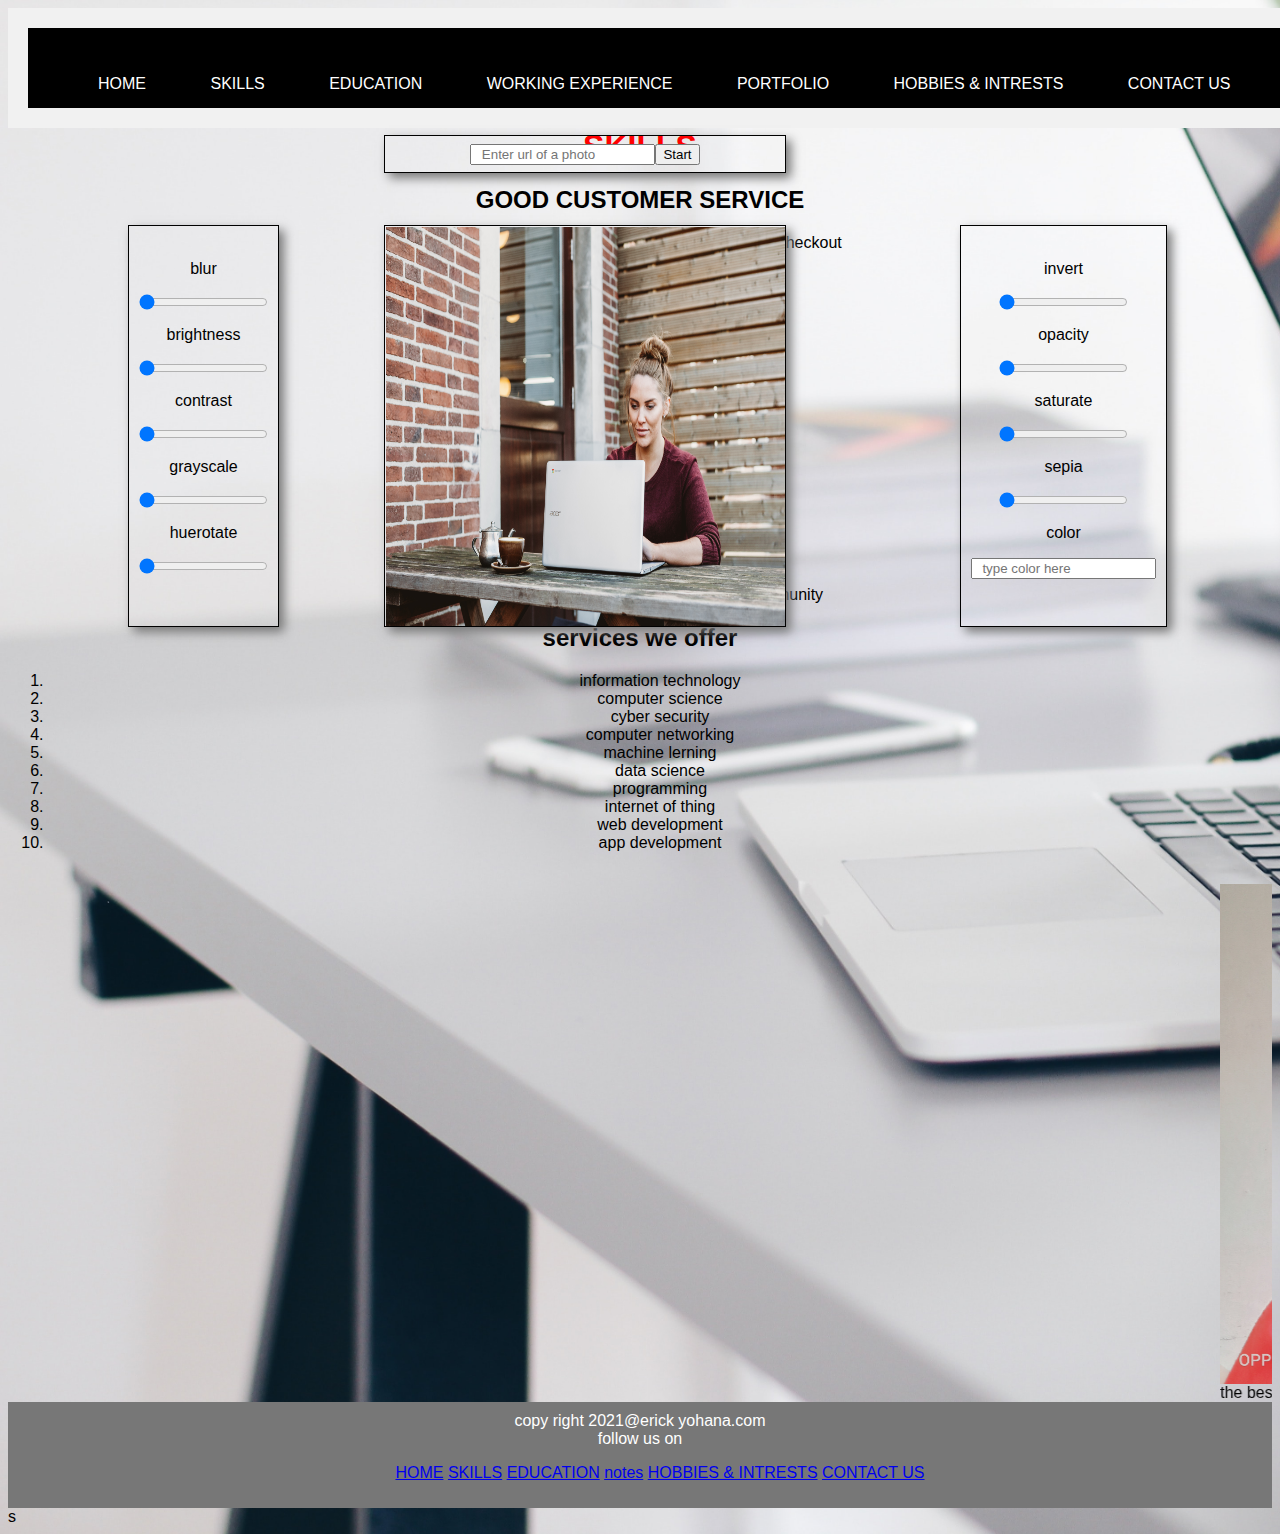
<file: skills.html>
<DOCTYPE!html>
<!DOCTYPE html>
<html>
<head>
	<title>skills</title>
	<link rel="stylesheet" type="text/css" href="h.css">
</head>
<body>
	<p>
		<div id="main">
			 <nav>
			 	
		<ul>
		
      <li><a href="h.html">HOME</a></li>
      <li><a href="skills.html">SKILLS</a></li>
      <li><a href="education.html">EDUCATION</a></li>
      <li><a href="#">WORKING EXPERIENCE</a></li>
      <li><a href="#">PORTFOLIO</a></li>
      <li><a href="#">HOBBIES & INTRESTS</a></li>
      <li><a href="#">CONTACT US</a></li> 
    </ul>
     </nav>
</div>
	</p>
	<center>
<h1>SKILLS</h1>
<P>
	<H2>
		GOOD CUSTOMER SERVICE
	</H2>
	<TABLE>
		<li>operating tills and customer with self service checkout</li>
		<li>kenya school of coding</li>
	</TABLE>
	<h2>
		programming
	</h2>
	<table>
		<li>PHP</li>
		<li>SQL</li>
		<li>HTML</li>
		<li>CSS</li>
		<li>JAVA</li>
		<li>JAVASCRIPT</li>
		<li>C#</li>
		<li>ruby on rails</li>
	</table>
	<H2>
		PROJECT PLANNING
	</H2>
	<TABLE>
		<li>UML planning</li>
		<li>leading teams during drama</li>
		<li>planning project revolving aroung the community</li>
	</TABLE>
	<h2>
		services we offer
	</h2>
	<table>
		<ol>
		<li>information technology</li>
		<li>computer science</li>
			<li>cyber security</li>
				<li>computer networking</li>
					<li>machine lerning</li>
						<li>data science</li>
							<li>programming</li>
								<li>internet of thing</li>
									<li>web development</li>
										<li>app development</li>
									</ul>
	</table>
</P>
<html>
<head>
<title>Photo Editor</title>
<style>
#d1{
position:absolute;
top:15%;
left:30%;
text-align:center;
display: flex;
justify-content: center;
align-items: center;
border:1px solid #000000;
box-shadow:5px 5px 10px #777777;
width:400;}
#d2{
position:absolute;
top:25%;
left:30%;
width:400;
height:400;
text-align:center;
display: flex;
justify-content: center;
align-items: center;
border:1px solid #000000;
box-shadow:5px 5px 10px #777777;}
#d3{
position:absolute;
top:25%;
left:10%;
text-align:center;
border:1px solid #000000;
box-shadow:5px 5px 10px #777777;
height:400;}
#r1{
margin: 0px 10px 0px 10px;}
#r2{
margin: 0px 10px 0px 10px;}
#r3{
margin: 0px 10px 0px 10px;}
#r4{
margin: 0px 10px 0px 10px;}
#r5{
margin: 0px 10px 0px 10px;}
#r6{
margin: 0px 10px 0px 10px;}
#r7{
margin: 0px 10px 0px 10px;}
#r8{
margin: 0px 10px 0px 10px;}
#r9{
margin: 0px 10px 0px 10px;}
#r10{
margin: 0px 10px 0px 10px;}
#d4{
position:absolute;
top:25%;
left:75%;
text-align:center;
border:1px solid #000000;
box-shadow:5px 5px 10px #777777;
height:400;}
</style>
<script>
function change(){document.getElementById("i1").src=document.getElementById("t1").value;}
function r1(x){document.getElementById("i1").style.filter="blur("+(x/20)+"px)";}
function r2(x){document.getElementById("i1").style.filter="brightness("+(x)+"%)";}
function r3(x){document.getElementById("i1").style.filter="contrast("+(x*1.8)+"%)";}
function r4(x){document.getElementById("i1").style.filter="grayscale("+(x)+"%)";}
function r5(x){document.getElementById("i1").style.filter="hue-rotate("+(x*3.6)+"deg)";}
function r6(x){document.getElementById("i1").style.filter="invert("+(x)+"%)";}
function r7(x){document.getElementById("i1").style.filter="opacity("+(x)+"%)";}
function r8(x){document.getElementById("i1").style.filter="saturate("+(x/10)+")";}
function r9(x){document.getElementById("i1").style.filter="sepia("+(x)+"%)";}
function r10(x){document.getElementById("d2").style.backgroundColor=x;}
</script>
</head>
<body>
<div id="d1">
<input type="text" placeholder="  Enter url of a photo" id="t1"/><br/><br/>
<button onclick="change()">Start</button>
</div>
<div id="d2">
<img src="2.jpg" alt="Your Image" width="399px" height="399px" id="i1">
</div>
<div id="d3">
<br/>
<p>blur</p>
<input type="range" id="r1" value="0" min="0" max="100" step="10" oninput="r1(this.value)" onchange="r1(this.value)"/><br/>
<p>brightness</p>
<input type="range" id="r2" value="0" min="0" max="100" step="10" oninput="r2(this.value)" onchange="r2(this.value)"/><br/>
<p>contrast</p>
<input type="range" id="r3" value="0" min="0" max="100" step="10" oninput="r3(this.value)" onchange="r3(this.value)"/><br/>
<p>grayscale</p>
<input type="range" id="r4" value="0" min="0" max="100" step="10" oninput="r4(this.value)" onchange="r4(this.value)"/><br/>
<p>huerotate</p>
<input type="range" id="r5" value="0" min="0" max="100" step="10" oninput="r5(this.value)" onchange="r5(this.value)"/><br/>
</div>
<div id="d4">
<br/>
<p>invert</p>
<input type="range" id="r6" value="0" min="0" max="100" step="10" oninput="r6(this.value)" onchange="r6(this.value)"/><br/>
<p>opacity</p>
<input type="range" id="r7" value="0" min="0" max="100" step="10" oninput="r7(this.value)" onchange="r7(this.value)"/><br/>
<p>saturate</p>
<input type="range" id="r8" value="0" min="0" max="100" step="10" oninput="r8(this.value)" onchange="r8(this.value)"/><br/>
<p>sepia</p>
<input type="range" id="r9" value="0" min="0" max="100" step="10" oninput="r9(this.value)" onchange="r9(this.value)"/><br/>
<p>color</p>
<input type="text" id="r10" onchange="r10(this.value)" placeholder="  type color here"/><br/>
</div>
</body>
</html>
</center>
	<marquee>
	<img src="6.jpg"heigth="500"width="500"><img src="13.jpg"heigth="500"width="500"><img src="14.jpg"heigth="500"width="500"><img src="14.jpg"heigth="500"width="500"><img src="3.jpg"heigth="500"width="500"><img src="6.jpg"heigth="500"width="500"><br>
	the best institution of computer science and it
	</marquee>
	<footer>copy right 2021@erick yohana.com<br>follow us on
	<ul>
		
      <li><a href="h.html">HOME</a></li>
      <li><a href="skills.html">SKILLS</a></li>
      <li><a href="education.html">EDUCATION</a></li>
      <li><a href="notes.html">notes</a></li>
      <li><a href="#">HOBBIES & INTRESTS</a></li>
      <li><a href="#">CONTACT US</a></li> 
    </ul> 
	 </footer>
	s
</body>
</html>
</file>
<file: h.css>
.p1 {
	 float: left;
  padding: 20px;
  width: 100%;
  background-color: gray;
  height: 200px;
  text-align: center; 
}
.img {
	background-image: url(1.jpg); 
	size: 400px;
	animation-iteration-count: 100px;

}
h1 {
	text-align: center;
	color: red;
}
 #main{
 	height: 80;
  float: left;
  padding: 20px;
  width: 100%;
  background-color: #f1f1f1;
  
}

 
 nav{
 	height: 80px;
 	width: 150%;
 	background-color: #000;
 	line-height: 80px;
 	opacity: 100%;
 }

  nav ul{
 	float: left;
 	margin-right: 30px;
 	font: 150px;
 }
 nav ul li{
 	list-style-type: none;
 	display: inline-block;
 }
 nav ul li:hover{
 	background-color: #f0f;


 }
 nav ul li a {
 	text-decoration: none;
 	color: #fff;
 	padding: 30px;

 }
 body{
 	background-image: url(4.jpg);
 	background-size: cover;
 	font-family: Arial, Helvetica, sans-serif;
 }
 footer{
 	 background-color: #777;
  padding: 10px;
  text-align: center;
  color: white; 
 }
 footer ul li{
 	list-style-type: none;
 	display: inline-block;
 }
 footer ul li:hover{
 	background-color: #f0f;
 b{
 	text-align: center;
 }
 .hero-section{
 	background-image: url(4.jpg);
 	height: 80rem;
 	background-position: center;
 	background-size: cover;
 	text-align: center;
 }
 .hero-image {
  background: url(3.jpg) no-repeat center; 
  background-size: cover;
  height: 500px;
  position: relative;
}

.hero-text {
  text-align: center;
  position: absolute;
  top: 50%;
  left: 50%;
  transform: translate(-50%, -50%);
  color: white;
}
.hero1-image {
  background: url(1.jpg) no-repeat center; 
  background-size: cover;
  height: 300px;
  position: relative;
}

.hero1-text {
  text-align: center;
  position: absolute;
  top: 50%;
  left: 50%;
  transform: translate(-50%, -50%);
  color: white;
}
</file>
